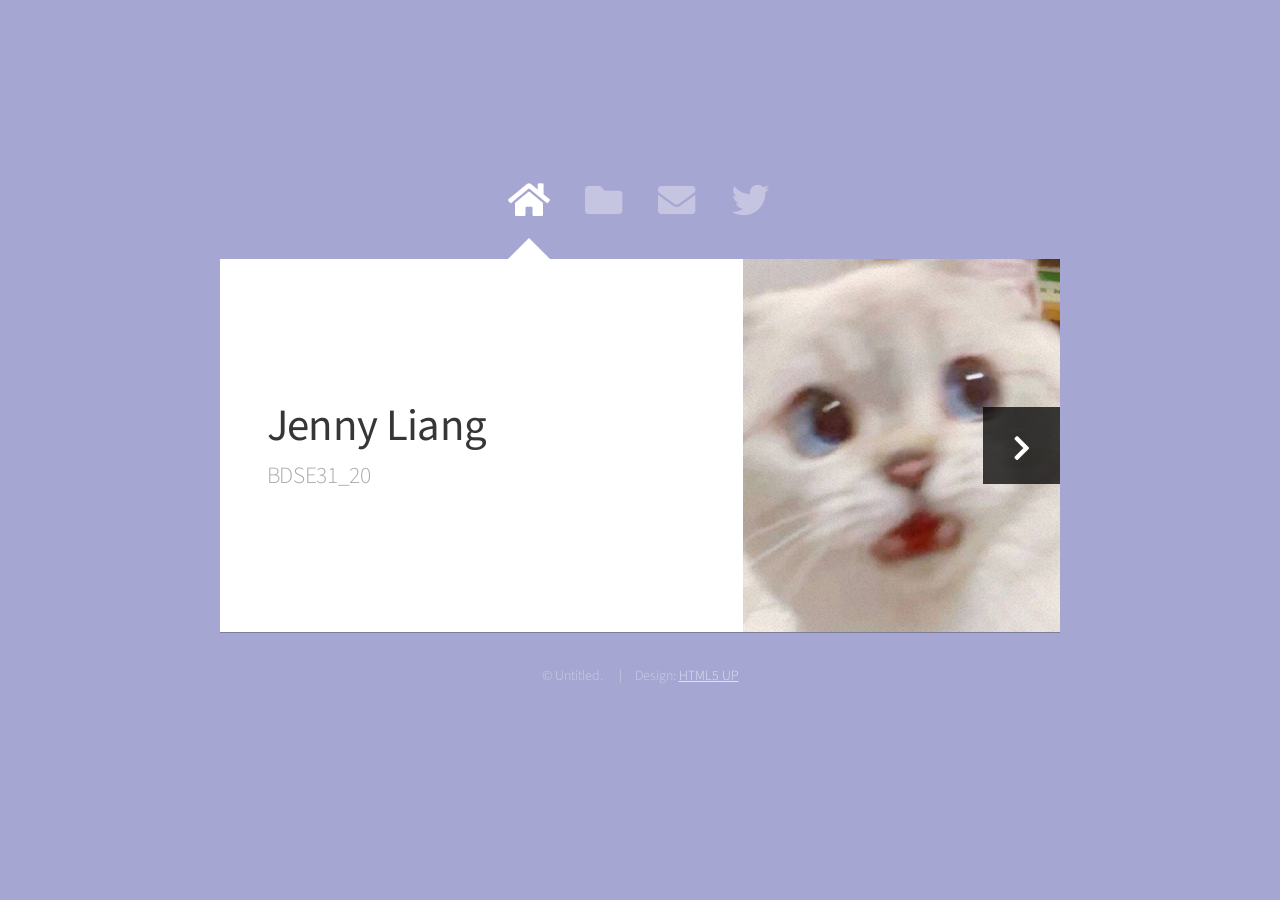
<file: index.html>
<!DOCTYPE HTML>
<html>

<head>
	<title>Web Fundamentals Workshop</title>
	<meta charset="utf-8" />
	<meta name="viewport" content="width=device-width, initial-scale=1, user-scalable=no" />
	<link rel="stylesheet" href="assets/css/main.css" />
	<noscript>
		<link rel="stylesheet" href="assets/css/noscript.css" />
	</noscript>
</head>

<body class="is-preload">

	<!-- Wrapper-->
	<div id="wrapper">

		<!-- Nav -->
		<nav id="nav">
			<a href="#" class="icon solid fa-home"><span>Home</span></a>
			<a href="#work" class="icon solid fa-folder"><span>Work</span></a>
			<a href="#contact" class="icon solid fa-envelope"><span>Contact</span></a>
			<a href="https://twitter.com/ajlkn" class="icon brands fa-twitter"><span>Twitter</span></a>
		</nav>

		<!-- Main -->
		<div id="main">

			<!-- Me -->
			<article id="home" class="panel intro">
				<header>
					<h1>Jenny Liang</h1>
					<p>BDSE31_20</p>
				</header>
				<a href="#work" class="jumplink pic">
					<span class="arrow icon solid fa-chevron-right"><span>See my work</span></span>
					<img src="images/memecat02.jpg" alt="" />
				</a>
			</article>

			<!-- Work -->
			<article id="work" class="panel">
				<header>
					<h2>資料視覺化作品集</h2>
				</header>
				<p>
					Powered By Plotly.js
				</p>
				<section>
					<div class="row">
						<div class="col-4 col-6-medium col-12-small">
							<a target="_blank" href="line-chart/index.html" class="image fit"><img
									src="images/202301折線車流量.png" alt=""></a>
						</div>
						<div class="col-4 col-6-medium col-12-small">
							<a target="_blank" href="bar-chart/index.html" class="image fit"><img
									src="images/202302車流量.png" alt=""></a>
						</div>
						<div class="col-4 col-6-medium col-12-small">
							<a target="_blank" href="histogram/index.html" class="image fit"><img
									src="images/鐵達尼號直方圖.png" alt=""></a>
						</div>
						<div class="col-4 col-6-medium col-12-small">
							<a target="_blank" href="piechart/index.html" class="image fit"><img
									src="images/鐵達尼號數據比例圖.png" alt=""></a>
						</div>
						<div class="col-4 col-6-medium col-12-small">
							<a target="_blank" href="map-chart/index.html" class="image fit"><img
									src="images/2010年各國成人純酒精消耗量.png" alt=""></a>
						</div>
					</div>
				</section>
			</article>

			<!-- Contact -->
			<article id="contact" class="panel">
				<header>
					<h2>Contact Me</h2>
				</header>
				<form action="#" method="post">
					<div>
						<div class="row">
							<div class="col-6 col-12-medium">
								<input type="text" name="name" placeholder="Name" />
							</div>
							<div class="col-6 col-12-medium">
								<input type="text" name="email" placeholder="Email" />
							</div>
							<div class="col-12">
								<input type="text" name="subject" placeholder="Subject" />
							</div>
							<div class="col-12">
								<textarea name="message" placeholder="Message" rows="6"></textarea>
							</div>
							<div class="col-12">
								<input type="submit" value="Send Message" />
							</div>
						</div>
					</div>
				</form>
			</article>

		</div>

		<!-- Footer -->
		<div id="footer">
			<ul class="copyright">
				<li>&copy; Untitled.</li>
				<li>Design: <a href="http://html5up.net">HTML5 UP</a></li>
			</ul>
		</div>

	</div>

	<!-- Scripts -->
	<script src="assets/js/jquery.min.js"></script>
	<script src="assets/js/browser.min.js"></script>
	<script src="assets/js/breakpoints.min.js"></script>
	<script src="assets/js/util.js"></script>
	<script src="assets/js/main.js"></script>

</body>

</html>
</file>
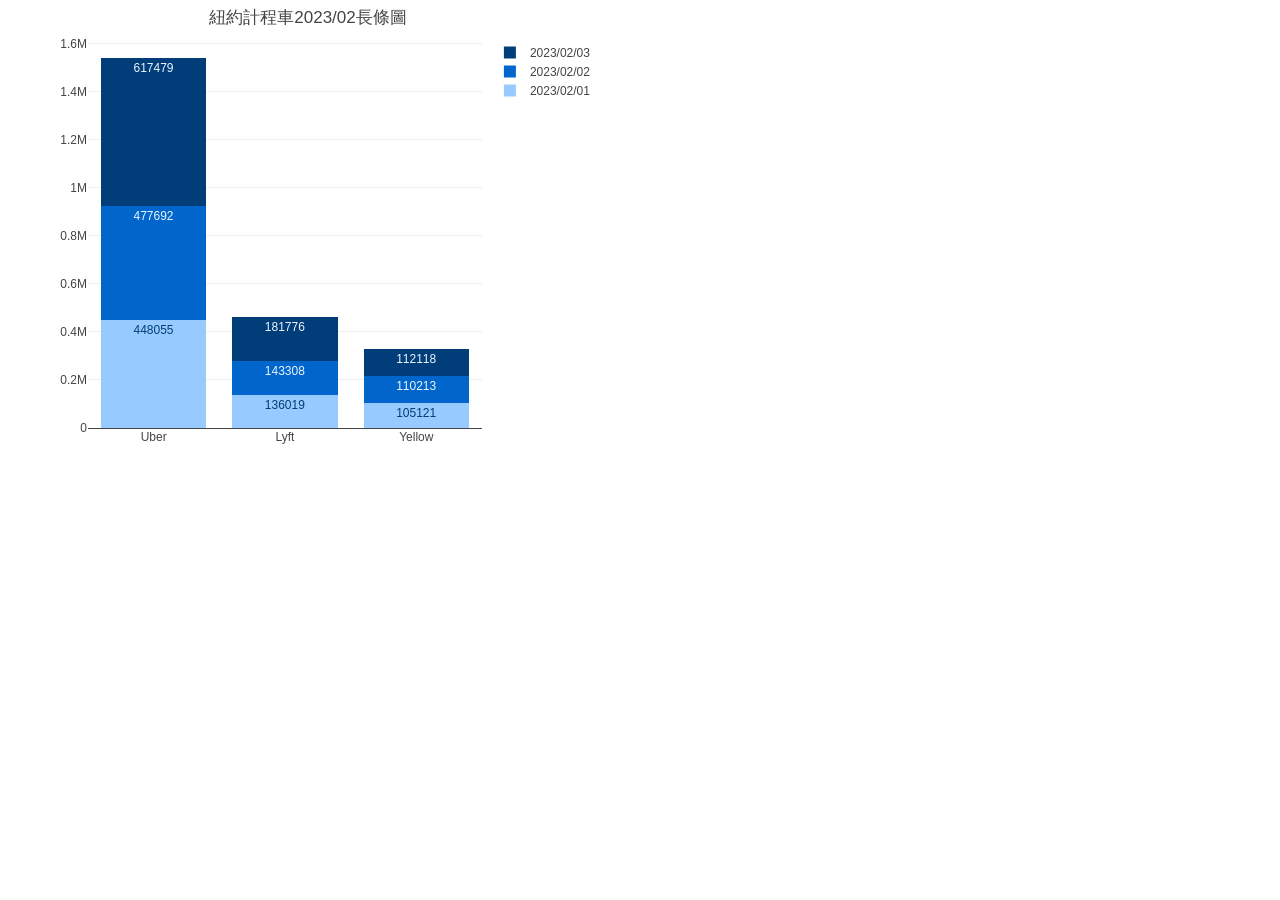
<file: bar-chart/index.html>
<!DOCTYPE html>

<html>

<head>
    <meta charset="utf-8">
    <title>0906長條圖練習</title>
    <link rel="stylesheet" href="style.css">
</head>

<body>
    <div id="myGraph"></div>
    <script src="https://cdn.plot.ly/plotly-2.25.2.min.js"></script>
    <!-- google搜尋plotly js cdn  -->
    <script src="data.js"></script> <!--一定要放在main.js之前-->
    <script src="main.js"></script>
</body>

</html>
</file>
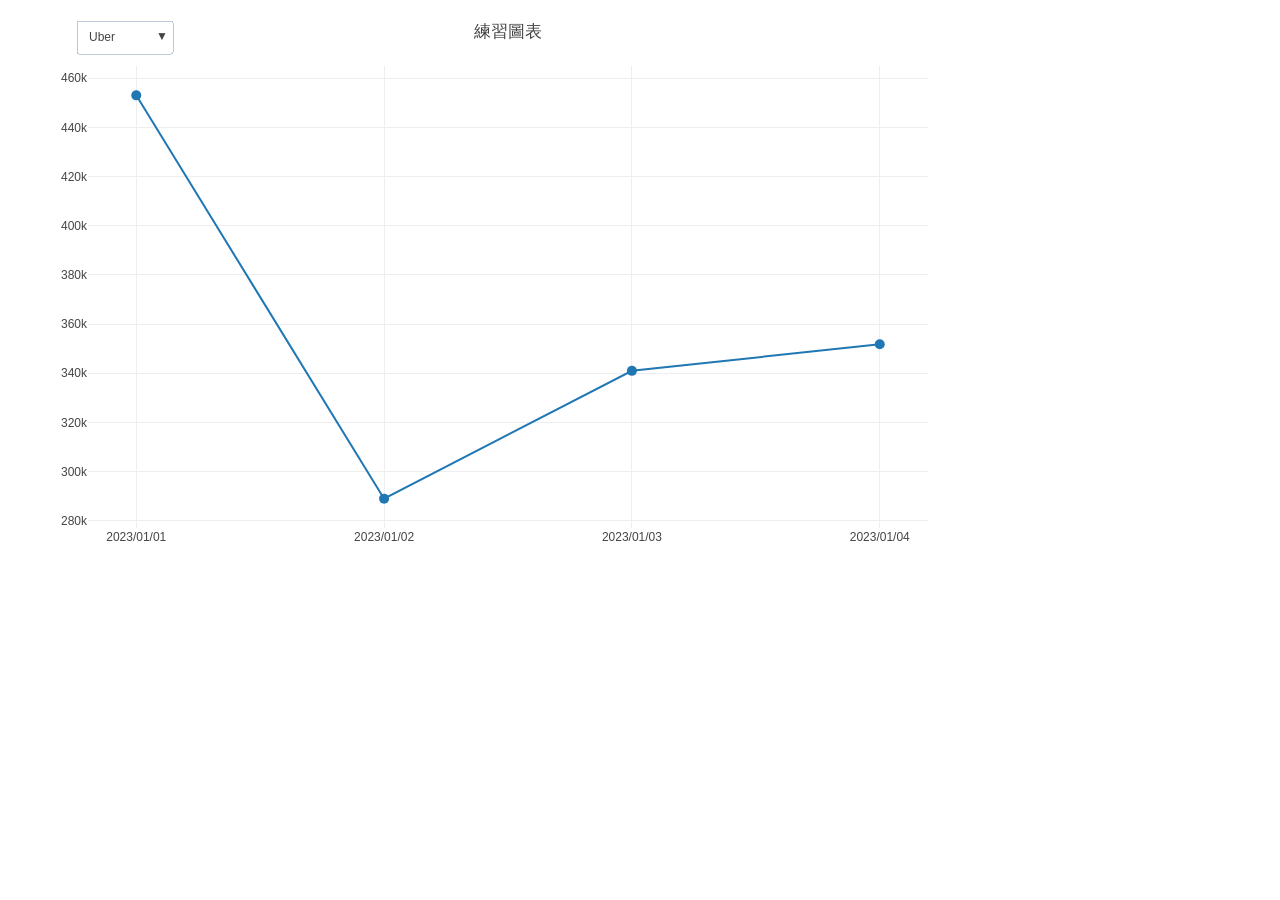
<file: line-chart/index.html>
<!DOCTYPE html>

<html>

<head>
    <meta charset="utf-8">
    <title>練習</title>
    <link rel="stylesheet" href="style.css">
</head>

<body>
    <div id="myGraph"></div>
    <script src="https://cdn.plot.ly/plotly-2.25.2.min.js"></script>
    <!-- google搜尋plotly js cdn  -->
    <script src="data.js"></script> <!--一定要放在main.js之前-->
    <script src="main.js"></script>
</body>

</html>
</file>
<file: assets/css/noscript.css>
/* Wrapper */

	#wrapper {
		opacity: 1 !important;
	}

/* Nav */

	#nav a {
		opacity: 1.0;
	}

		#nav a:before, #nav a:after {
			display: none;
		}

		#nav a span {
			top: 0;
			opacity: 1.0;
		}

			#nav a span:after {
				display: none;
			}

/* Main */

	#main {
		background: none;
		box-shadow: none;
	}

		#main > .panel {
			background: #ffffff;
			margin-bottom: 2em;
		}

			#main > .panel:last-child {
				margin-bottom: 0;
			}
</file>
<file: bar-chart/style.css>
#myGraph {
    width: 600px;
    height: 500px;
}
</file>
<file: line-chart/style.css>
#myGraph {
    width: 1000px;
    height: 600px;
}
</file>
<file: assets/css/main.css>
@import url("https://fonts.googleapis.com/css?family=Source+Sans+Pro:300,400,300italic,400italic");
@import url("fontawesome-all.min.css");

html,
body,
div,
span,
applet,
object,
iframe,
h1,
h2,
h3,
h4,
h5,
h6,
p,
blockquote,
pre,
a,
abbr,
acronym,
address,
big,
cite,
code,
del,
dfn,
em,
img,
ins,
kbd,
q,
s,
samp,
small,
strike,
strong,
sub,
sup,
tt,
var,
b,
u,
i,
center,
dl,
dt,
dd,
ol,
ul,
li,
fieldset,
form,
label,
legend,
table,
caption,
tbody,
tfoot,
thead,
tr,
th,
td,
article,
aside,
canvas,
details,
embed,
figure,
figcaption,
footer,
header,
hgroup,
menu,
nav,
output,
ruby,
section,
summary,
time,
mark,
audio,
video {
	margin: 0;
	padding: 0;
	border: 0;
	font-size: 100%;
	font: inherit;
	vertical-align: baseline;
}

article,
aside,
details,
figcaption,
figure,
footer,
header,
hgroup,
menu,
nav,
section {
	display: block;
}

body {
	line-height: 1;
}

ol,
ul {
	list-style: none;
}

blockquote,
q {
	quotes: none;
}

blockquote:before,
blockquote:after,
q:before,
q:after {
	content: '';
	content: none;
}

table {
	border-collapse: collapse;
	border-spacing: 0;
}

body {
	-webkit-text-size-adjust: none;
}

mark {
	background-color: transparent;
	color: inherit;
}

input::-moz-focus-inner {
	border: 0;
	padding: 0;
}

input,
select,
textarea {
	-moz-appearance: none;
	-webkit-appearance: none;
	-ms-appearance: none;
	appearance: none;
}

/* Row */

.row {
	display: flex;
	flex-wrap: wrap;
	box-sizing: border-box;
	align-items: stretch;
}

.row>* {
	box-sizing: border-box;
}

.row.gtr-uniform>*> :last-child {
	margin-bottom: 0;
}

.row.aln-left {
	justify-content: flex-start;
}

.row.aln-center {
	justify-content: center;
}

.row.aln-right {
	justify-content: flex-end;
}

.row.aln-top {
	align-items: flex-start;
}

.row.aln-middle {
	align-items: center;
}

.row.aln-bottom {
	align-items: flex-end;
}

.row>.imp {
	order: -1;
}

.row>.col-1 {
	width: 8.33333%;
}

.row>.off-1 {
	margin-left: 8.33333%;
}

.row>.col-2 {
	width: 16.66667%;
}

.row>.off-2 {
	margin-left: 16.66667%;
}

.row>.col-3 {
	width: 25%;
}

.row>.off-3 {
	margin-left: 25%;
}

.row>.col-4 {
	width: 33.33333%;
}

.row>.off-4 {
	margin-left: 33.33333%;
}

.row>.col-5 {
	width: 41.66667%;
}

.row>.off-5 {
	margin-left: 41.66667%;
}

.row>.col-6 {
	width: 50%;
}

.row>.off-6 {
	margin-left: 50%;
}

.row>.col-7 {
	width: 58.33333%;
}

.row>.off-7 {
	margin-left: 58.33333%;
}

.row>.col-8 {
	width: 66.66667%;
}

.row>.off-8 {
	margin-left: 66.66667%;
}

.row>.col-9 {
	width: 75%;
}

.row>.off-9 {
	margin-left: 75%;
}

.row>.col-10 {
	width: 83.33333%;
}

.row>.off-10 {
	margin-left: 83.33333%;
}

.row>.col-11 {
	width: 91.66667%;
}

.row>.off-11 {
	margin-left: 91.66667%;
}

.row>.col-12 {
	width: 100%;
}

.row>.off-12 {
	margin-left: 100%;
}

.row.gtr-0 {
	margin-top: 0em;
	margin-left: 0em;
}

.row.gtr-0>* {
	padding: 0em 0 0 0em;
}

.row.gtr-0.gtr-uniform {
	margin-top: 0em;
}

.row.gtr-0.gtr-uniform>* {
	padding-top: 0em;
}

.row.gtr-25 {
	margin-top: -0.3125em;
	margin-left: -0.3125em;
}

.row.gtr-25>* {
	padding: 0.3125em 0 0 0.3125em;
}

.row.gtr-25.gtr-uniform {
	margin-top: -0.3125em;
}

.row.gtr-25.gtr-uniform>* {
	padding-top: 0.3125em;
}

.row.gtr-50 {
	margin-top: -0.625em;
	margin-left: -0.625em;
}

.row.gtr-50>* {
	padding: 0.625em 0 0 0.625em;
}

.row.gtr-50.gtr-uniform {
	margin-top: -0.625em;
}

.row.gtr-50.gtr-uniform>* {
	padding-top: 0.625em;
}

.row {
	margin-top: -1.25em;
	margin-left: -1.25em;
}

.row>* {
	padding: 1.25em 0 0 1.25em;
}

.row.gtr-uniform {
	margin-top: -1.25em;
}

.row.gtr-uniform>* {
	padding-top: 1.25em;
}

.row.gtr-150 {
	margin-top: -1.875em;
	margin-left: -1.875em;
}

.row.gtr-150>* {
	padding: 1.875em 0 0 1.875em;
}

.row.gtr-150.gtr-uniform {
	margin-top: -1.875em;
}

.row.gtr-150.gtr-uniform>* {
	padding-top: 1.875em;
}

.row.gtr-200 {
	margin-top: -2.5em;
	margin-left: -2.5em;
}

.row.gtr-200>* {
	padding: 2.5em 0 0 2.5em;
}

.row.gtr-200.gtr-uniform {
	margin-top: -2.5em;
}

.row.gtr-200.gtr-uniform>* {
	padding-top: 2.5em;
}

@media screen and (max-width: 1680px) {

	.row {
		display: flex;
		flex-wrap: wrap;
		box-sizing: border-box;
		align-items: stretch;
	}

	.row>* {
		box-sizing: border-box;
	}

	.row.gtr-uniform>*> :last-child {
		margin-bottom: 0;
	}

	.row.aln-left {
		justify-content: flex-start;
	}

	.row.aln-center {
		justify-content: center;
	}

	.row.aln-right {
		justify-content: flex-end;
	}

	.row.aln-top {
		align-items: flex-start;
	}

	.row.aln-middle {
		align-items: center;
	}

	.row.aln-bottom {
		align-items: flex-end;
	}

	.row>.imp-xlarge {
		order: -1;
	}

	.row>.col-1-xlarge {
		width: 8.33333%;
	}

	.row>.off-1-xlarge {
		margin-left: 8.33333%;
	}

	.row>.col-2-xlarge {
		width: 16.66667%;
	}

	.row>.off-2-xlarge {
		margin-left: 16.66667%;
	}

	.row>.col-3-xlarge {
		width: 25%;
	}

	.row>.off-3-xlarge {
		margin-left: 25%;
	}

	.row>.col-4-xlarge {
		width: 33.33333%;
	}

	.row>.off-4-xlarge {
		margin-left: 33.33333%;
	}

	.row>.col-5-xlarge {
		width: 41.66667%;
	}

	.row>.off-5-xlarge {
		margin-left: 41.66667%;
	}

	.row>.col-6-xlarge {
		width: 50%;
	}

	.row>.off-6-xlarge {
		margin-left: 50%;
	}

	.row>.col-7-xlarge {
		width: 58.33333%;
	}

	.row>.off-7-xlarge {
		margin-left: 58.33333%;
	}

	.row>.col-8-xlarge {
		width: 66.66667%;
	}

	.row>.off-8-xlarge {
		margin-left: 66.66667%;
	}

	.row>.col-9-xlarge {
		width: 75%;
	}

	.row>.off-9-xlarge {
		margin-left: 75%;
	}

	.row>.col-10-xlarge {
		width: 83.33333%;
	}

	.row>.off-10-xlarge {
		margin-left: 83.33333%;
	}

	.row>.col-11-xlarge {
		width: 91.66667%;
	}

	.row>.off-11-xlarge {
		margin-left: 91.66667%;
	}

	.row>.col-12-xlarge {
		width: 100%;
	}

	.row>.off-12-xlarge {
		margin-left: 100%;
	}

	.row.gtr-0 {
		margin-top: 0em;
		margin-left: 0em;
	}

	.row.gtr-0>* {
		padding: 0em 0 0 0em;
	}

	.row.gtr-0.gtr-uniform {
		margin-top: 0em;
	}

	.row.gtr-0.gtr-uniform>* {
		padding-top: 0em;
	}

	.row.gtr-25 {
		margin-top: -0.3125em;
		margin-left: -0.3125em;
	}

	.row.gtr-25>* {
		padding: 0.3125em 0 0 0.3125em;
	}

	.row.gtr-25.gtr-uniform {
		margin-top: -0.3125em;
	}

	.row.gtr-25.gtr-uniform>* {
		padding-top: 0.3125em;
	}

	.row.gtr-50 {
		margin-top: -0.625em;
		margin-left: -0.625em;
	}

	.row.gtr-50>* {
		padding: 0.625em 0 0 0.625em;
	}

	.row.gtr-50.gtr-uniform {
		margin-top: -0.625em;
	}

	.row.gtr-50.gtr-uniform>* {
		padding-top: 0.625em;
	}

	.row {
		margin-top: -1.25em;
		margin-left: -1.25em;
	}

	.row>* {
		padding: 1.25em 0 0 1.25em;
	}

	.row.gtr-uniform {
		margin-top: -1.25em;
	}

	.row.gtr-uniform>* {
		padding-top: 1.25em;
	}

	.row.gtr-150 {
		margin-top: -1.875em;
		margin-left: -1.875em;
	}

	.row.gtr-150>* {
		padding: 1.875em 0 0 1.875em;
	}

	.row.gtr-150.gtr-uniform {
		margin-top: -1.875em;
	}

	.row.gtr-150.gtr-uniform>* {
		padding-top: 1.875em;
	}

	.row.gtr-200 {
		margin-top: -2.5em;
		margin-left: -2.5em;
	}

	.row.gtr-200>* {
		padding: 2.5em 0 0 2.5em;
	}

	.row.gtr-200.gtr-uniform {
		margin-top: -2.5em;
	}

	.row.gtr-200.gtr-uniform>* {
		padding-top: 2.5em;
	}

}

@media screen and (max-width: 1280px) {

	.row {
		display: flex;
		flex-wrap: wrap;
		box-sizing: border-box;
		align-items: stretch;
	}

	.row>* {
		box-sizing: border-box;
	}

	.row.gtr-uniform>*> :last-child {
		margin-bottom: 0;
	}

	.row.aln-left {
		justify-content: flex-start;
	}

	.row.aln-center {
		justify-content: center;
	}

	.row.aln-right {
		justify-content: flex-end;
	}

	.row.aln-top {
		align-items: flex-start;
	}

	.row.aln-middle {
		align-items: center;
	}

	.row.aln-bottom {
		align-items: flex-end;
	}

	.row>.imp-large {
		order: -1;
	}

	.row>.col-1-large {
		width: 8.33333%;
	}

	.row>.off-1-large {
		margin-left: 8.33333%;
	}

	.row>.col-2-large {
		width: 16.66667%;
	}

	.row>.off-2-large {
		margin-left: 16.66667%;
	}

	.row>.col-3-large {
		width: 25%;
	}

	.row>.off-3-large {
		margin-left: 25%;
	}

	.row>.col-4-large {
		width: 33.33333%;
	}

	.row>.off-4-large {
		margin-left: 33.33333%;
	}

	.row>.col-5-large {
		width: 41.66667%;
	}

	.row>.off-5-large {
		margin-left: 41.66667%;
	}

	.row>.col-6-large {
		width: 50%;
	}

	.row>.off-6-large {
		margin-left: 50%;
	}

	.row>.col-7-large {
		width: 58.33333%;
	}

	.row>.off-7-large {
		margin-left: 58.33333%;
	}

	.row>.col-8-large {
		width: 66.66667%;
	}

	.row>.off-8-large {
		margin-left: 66.66667%;
	}

	.row>.col-9-large {
		width: 75%;
	}

	.row>.off-9-large {
		margin-left: 75%;
	}

	.row>.col-10-large {
		width: 83.33333%;
	}

	.row>.off-10-large {
		margin-left: 83.33333%;
	}

	.row>.col-11-large {
		width: 91.66667%;
	}

	.row>.off-11-large {
		margin-left: 91.66667%;
	}

	.row>.col-12-large {
		width: 100%;
	}

	.row>.off-12-large {
		margin-left: 100%;
	}

	.row.gtr-0 {
		margin-top: 0em;
		margin-left: 0em;
	}

	.row.gtr-0>* {
		padding: 0em 0 0 0em;
	}

	.row.gtr-0.gtr-uniform {
		margin-top: 0em;
	}

	.row.gtr-0.gtr-uniform>* {
		padding-top: 0em;
	}

	.row.gtr-25 {
		margin-top: -0.3125em;
		margin-left: -0.3125em;
	}

	.row.gtr-25>* {
		padding: 0.3125em 0 0 0.3125em;
	}

	.row.gtr-25.gtr-uniform {
		margin-top: -0.3125em;
	}

	.row.gtr-25.gtr-uniform>* {
		padding-top: 0.3125em;
	}

	.row.gtr-50 {
		margin-top: -0.625em;
		margin-left: -0.625em;
	}

	.row.gtr-50>* {
		padding: 0.625em 0 0 0.625em;
	}

	.row.gtr-50.gtr-uniform {
		margin-top: -0.625em;
	}

	.row.gtr-50.gtr-uniform>* {
		padding-top: 0.625em;
	}

	.row {
		margin-top: -1.25em;
		margin-left: -1.25em;
	}

	.row>* {
		padding: 1.25em 0 0 1.25em;
	}

	.row.gtr-uniform {
		margin-top: -1.25em;
	}

	.row.gtr-uniform>* {
		padding-top: 1.25em;
	}

	.row.gtr-150 {
		margin-top: -1.875em;
		margin-left: -1.875em;
	}

	.row.gtr-150>* {
		padding: 1.875em 0 0 1.875em;
	}

	.row.gtr-150.gtr-uniform {
		margin-top: -1.875em;
	}

	.row.gtr-150.gtr-uniform>* {
		padding-top: 1.875em;
	}

	.row.gtr-200 {
		margin-top: -2.5em;
		margin-left: -2.5em;
	}

	.row.gtr-200>* {
		padding: 2.5em 0 0 2.5em;
	}

	.row.gtr-200.gtr-uniform {
		margin-top: -2.5em;
	}

	.row.gtr-200.gtr-uniform>* {
		padding-top: 2.5em;
	}

}

@media screen and (max-width: 980px) {

	.row {
		display: flex;
		flex-wrap: wrap;
		box-sizing: border-box;
		align-items: stretch;
	}

	.row>* {
		box-sizing: border-box;
	}

	.row.gtr-uniform>*> :last-child {
		margin-bottom: 0;
	}

	.row.aln-left {
		justify-content: flex-start;
	}

	.row.aln-center {
		justify-content: center;
	}

	.row.aln-right {
		justify-content: flex-end;
	}

	.row.aln-top {
		align-items: flex-start;
	}

	.row.aln-middle {
		align-items: center;
	}

	.row.aln-bottom {
		align-items: flex-end;
	}

	.row>.imp-medium {
		order: -1;
	}

	.row>.col-1-medium {
		width: 8.33333%;
	}

	.row>.off-1-medium {
		margin-left: 8.33333%;
	}

	.row>.col-2-medium {
		width: 16.66667%;
	}

	.row>.off-2-medium {
		margin-left: 16.66667%;
	}

	.row>.col-3-medium {
		width: 25%;
	}

	.row>.off-3-medium {
		margin-left: 25%;
	}

	.row>.col-4-medium {
		width: 33.33333%;
	}

	.row>.off-4-medium {
		margin-left: 33.33333%;
	}

	.row>.col-5-medium {
		width: 41.66667%;
	}

	.row>.off-5-medium {
		margin-left: 41.66667%;
	}

	.row>.col-6-medium {
		width: 50%;
	}

	.row>.off-6-medium {
		margin-left: 50%;
	}

	.row>.col-7-medium {
		width: 58.33333%;
	}

	.row>.off-7-medium {
		margin-left: 58.33333%;
	}

	.row>.col-8-medium {
		width: 66.66667%;
	}

	.row>.off-8-medium {
		margin-left: 66.66667%;
	}

	.row>.col-9-medium {
		width: 75%;
	}

	.row>.off-9-medium {
		margin-left: 75%;
	}

	.row>.col-10-medium {
		width: 83.33333%;
	}

	.row>.off-10-medium {
		margin-left: 83.33333%;
	}

	.row>.col-11-medium {
		width: 91.66667%;
	}

	.row>.off-11-medium {
		margin-left: 91.66667%;
	}

	.row>.col-12-medium {
		width: 100%;
	}

	.row>.off-12-medium {
		margin-left: 100%;
	}

	.row.gtr-0 {
		margin-top: 0em;
		margin-left: 0em;
	}

	.row.gtr-0>* {
		padding: 0em 0 0 0em;
	}

	.row.gtr-0.gtr-uniform {
		margin-top: 0em;
	}

	.row.gtr-0.gtr-uniform>* {
		padding-top: 0em;
	}

	.row.gtr-25 {
		margin-top: -0.3125em;
		margin-left: -0.3125em;
	}

	.row.gtr-25>* {
		padding: 0.3125em 0 0 0.3125em;
	}

	.row.gtr-25.gtr-uniform {
		margin-top: -0.3125em;
	}

	.row.gtr-25.gtr-uniform>* {
		padding-top: 0.3125em;
	}

	.row.gtr-50 {
		margin-top: -0.625em;
		margin-left: -0.625em;
	}

	.row.gtr-50>* {
		padding: 0.625em 0 0 0.625em;
	}

	.row.gtr-50.gtr-uniform {
		margin-top: -0.625em;
	}

	.row.gtr-50.gtr-uniform>* {
		padding-top: 0.625em;
	}

	.row {
		margin-top: -1.25em;
		margin-left: -1.25em;
	}

	.row>* {
		padding: 1.25em 0 0 1.25em;
	}

	.row.gtr-uniform {
		margin-top: -1.25em;
	}

	.row.gtr-uniform>* {
		padding-top: 1.25em;
	}

	.row.gtr-150 {
		margin-top: -1.875em;
		margin-left: -1.875em;
	}

	.row.gtr-150>* {
		padding: 1.875em 0 0 1.875em;
	}

	.row.gtr-150.gtr-uniform {
		margin-top: -1.875em;
	}

	.row.gtr-150.gtr-uniform>* {
		padding-top: 1.875em;
	}

	.row.gtr-200 {
		margin-top: -2.5em;
		margin-left: -2.5em;
	}

	.row.gtr-200>* {
		padding: 2.5em 0 0 2.5em;
	}

	.row.gtr-200.gtr-uniform {
		margin-top: -2.5em;
	}

	.row.gtr-200.gtr-uniform>* {
		padding-top: 2.5em;
	}

}

@media screen and (max-width: 736px) {

	.row {
		display: flex;
		flex-wrap: wrap;
		box-sizing: border-box;
		align-items: stretch;
	}

	.row>* {
		box-sizing: border-box;
	}

	.row.gtr-uniform>*> :last-child {
		margin-bottom: 0;
	}

	.row.aln-left {
		justify-content: flex-start;
	}

	.row.aln-center {
		justify-content: center;
	}

	.row.aln-right {
		justify-content: flex-end;
	}

	.row.aln-top {
		align-items: flex-start;
	}

	.row.aln-middle {
		align-items: center;
	}

	.row.aln-bottom {
		align-items: flex-end;
	}

	.row>.imp-small {
		order: -1;
	}

	.row>.col-1-small {
		width: 8.33333%;
	}

	.row>.off-1-small {
		margin-left: 8.33333%;
	}

	.row>.col-2-small {
		width: 16.66667%;
	}

	.row>.off-2-small {
		margin-left: 16.66667%;
	}

	.row>.col-3-small {
		width: 25%;
	}

	.row>.off-3-small {
		margin-left: 25%;
	}

	.row>.col-4-small {
		width: 33.33333%;
	}

	.row>.off-4-small {
		margin-left: 33.33333%;
	}

	.row>.col-5-small {
		width: 41.66667%;
	}

	.row>.off-5-small {
		margin-left: 41.66667%;
	}

	.row>.col-6-small {
		width: 50%;
	}

	.row>.off-6-small {
		margin-left: 50%;
	}

	.row>.col-7-small {
		width: 58.33333%;
	}

	.row>.off-7-small {
		margin-left: 58.33333%;
	}

	.row>.col-8-small {
		width: 66.66667%;
	}

	.row>.off-8-small {
		margin-left: 66.66667%;
	}

	.row>.col-9-small {
		width: 75%;
	}

	.row>.off-9-small {
		margin-left: 75%;
	}

	.row>.col-10-small {
		width: 83.33333%;
	}

	.row>.off-10-small {
		margin-left: 83.33333%;
	}

	.row>.col-11-small {
		width: 91.66667%;
	}

	.row>.off-11-small {
		margin-left: 91.66667%;
	}

	.row>.col-12-small {
		width: 100%;
	}

	.row>.off-12-small {
		margin-left: 100%;
	}

	.row.gtr-0 {
		margin-top: 0em;
		margin-left: 0em;
	}

	.row.gtr-0>* {
		padding: 0em 0 0 0em;
	}

	.row.gtr-0.gtr-uniform {
		margin-top: 0em;
	}

	.row.gtr-0.gtr-uniform>* {
		padding-top: 0em;
	}

	.row.gtr-25 {
		margin-top: -0.3125em;
		margin-left: -0.3125em;
	}

	.row.gtr-25>* {
		padding: 0.3125em 0 0 0.3125em;
	}

	.row.gtr-25.gtr-uniform {
		margin-top: -0.3125em;
	}

	.row.gtr-25.gtr-uniform>* {
		padding-top: 0.3125em;
	}

	.row.gtr-50 {
		margin-top: -0.625em;
		margin-left: -0.625em;
	}

	.row.gtr-50>* {
		padding: 0.625em 0 0 0.625em;
	}

	.row.gtr-50.gtr-uniform {
		margin-top: -0.625em;
	}

	.row.gtr-50.gtr-uniform>* {
		padding-top: 0.625em;
	}

	.row {
		margin-top: -1.25em;
		margin-left: -1.25em;
	}

	.row>* {
		padding: 1.25em 0 0 1.25em;
	}

	.row.gtr-uniform {
		margin-top: -1.25em;
	}

	.row.gtr-uniform>* {
		padding-top: 1.25em;
	}

	.row.gtr-150 {
		margin-top: -1.875em;
		margin-left: -1.875em;
	}

	.row.gtr-150>* {
		padding: 1.875em 0 0 1.875em;
	}

	.row.gtr-150.gtr-uniform {
		margin-top: -1.875em;
	}

	.row.gtr-150.gtr-uniform>* {
		padding-top: 1.875em;
	}

	.row.gtr-200 {
		margin-top: -2.5em;
		margin-left: -2.5em;
	}

	.row.gtr-200>* {
		padding: 2.5em 0 0 2.5em;
	}

	.row.gtr-200.gtr-uniform {
		margin-top: -2.5em;
	}

	.row.gtr-200.gtr-uniform>* {
		padding-top: 2.5em;
	}

}

/* Basic */

html {
	box-sizing: border-box;
}

*,
*:before,
*:after {
	box-sizing: inherit;
}

body {
	/* background-image: url("images/overlay.png"), url("images/bg.jpg"); */
	background-color: #A6A6D2;
	background-repeat: repeat, no-repeat;
	background-size: auto, 100% 100%;
	background-attachment: fixed;
	overflow-y: scroll;
}

body.is-preload *,
body.is-preload *:before,
body.is-preload *:after {
	-moz-animation: none !important;
	-webkit-animation: none !important;
	-ms-animation: none !important;
	animation: none !important;
	-moz-transition: none !important;
	-webkit-transition: none !important;
	-ms-transition: none !important;
	transition: none !important;
}

body,
input,
textarea,
select {
	font-family: 'Source Sans Pro', sans-serif;
	font-weight: 300;
	color: #777777;
	font-size: 20pt;
	line-height: 1.75em;
}

@media screen and (max-width: 1680px) {

	body,
	input,
	textarea,
	select {
		font-size: 15pt;
	}

}

@media screen and (max-width: 1280px) {

	body,
	input,
	textarea,
	select {
		font-size: 14pt;
	}

}

@media screen and (max-width: 736px) {

	body,
	input,
	textarea,
	select {
		font-size: 12pt;
	}

}

@media screen and (max-width: 360px) {

	body,
	input,
	textarea,
	select {
		font-size: 11pt;
	}

}

strong,
b,
h1,
h2,
h3,
h4,
h5,
h6 {
	font-weight: 400;
	color: #363636;
}

h1 {
	font-size: 2.4em;
	letter-spacing: -0.015em;
}

h2 {
	font-size: 1.8em;
	letter-spacing: -0.015em;
}

h3,
h4,
h5,
h6 {
	font-size: 1.25em;
	letter-spacing: -0.015em;
}

@media screen and (max-width: 736px) {

	h1 {
		font-size: 1.75em;
	}

	h2 {
		font-size: 1.375em;
	}

	h3,
	h4,
	h5,
	h6 {
		font-size: 1em;
	}

}

blockquote {
	border-left: solid 0.5em #ddd;
	padding: 1em 0 1em 2em;
	font-style: italic;
}

em,
i {
	font-style: italic;
}

hr {
	border: 0;
	border-top: solid 1px #ddd;
	padding: 1.5em 0 0 0;
	margin: 1.75em 0 0 0;
}

sub {
	position: relative;
	top: 0.5em;
	font-size: 0.8em;
}

sup {
	position: relative;
	top: -0.5em;
	font-size: 0.8em;
}

br.clear {
	clear: both;
}

p,
ul,
ol,
dl,
table,
blockquote,
form {
	margin-bottom: 2em;
}

/* Table */

table {
	width: 100%;
}

table.default tbody tr {
	border-bottom: solid 1px #f4f4f4;
}

table.default td {
	padding: 0.5em 1em 0.5em 1em;
}

table.default th {
	text-align: left;
	font-weight: 400;
	padding: 0.5em 1em 0.5em 1em;
}

table.default thead {
	border-bottom: solid 2px #f4f4f4;
}

/* Form */

form label {
	display: block;
	font-weight: 400;
	color: #363636;
	margin: 0 0 1em 0;
}

form input[type="text"],
form input[type="email"],
form input[type="password"],
form select,
form textarea {
	-webkit-appearance: none;
	border: 0;
	background: #f4f4f4;
	padding: 0.75em;
	width: 100%;
	-moz-transition: background-color .25s ease-in-out;
	-webkit-transition: background-color .25s ease-in-out;
	-ms-transition: background-color .25s ease-in-out;
	transition: background-color .25s ease-in-out;
}

form input[type="text"]:focus,
form input[type="email"]:focus,
form input[type="password"]:focus,
form select:focus,
form textarea:focus {
	background: #f8f8f8;
}

form input[type="text"],
form input[type="email"],
form input[type="password"],
form select {
	line-height: 1.35em;
}

form ::-webkit-input-placeholder {
	color: #999;
}

form :-moz-placeholder {
	color: #999;
}

form ::-moz-placeholder {
	color: #999;
}

form :-ms-input-placeholder {
	color: #999;
}

/* Section/Article */

section,
article {
	margin-bottom: 3em;
}

section> :last-child,
section:last-child,
article> :last-child,
article:last-child {
	margin-bottom: 0;
}

header {
	margin: 0 0 1.5em 0;
}

header>p {
	margin: 0.5em 0 0 0;
	color: #aaa;
}

@media screen and (max-width: 736px) {

	header {
		margin: 0 0 1em 0;
	}

}

/* Image */

.image {
	display: inline-block;
}

.image img {
	display: block;
	width: 100%;
}

.image.fit {
	display: block;
	width: 100%;
}

.image.featured {
	display: block;
	width: 100%;
	margin: 0 0 2em 0;
}

.image.left {
	float: left;
	margin: 0 2em 2em 0;
}

.image.centered {
	display: block;
	margin: 0 0 2em 0;
}

.image.centered img {
	margin: 0 auto;
	width: auto;
}

/* Button */

input[type="button"],
input[type="submit"],
input[type="reset"],
button,
.button {
	-moz-transition: background-color .25s ease-in-out;
	-webkit-transition: background-color .25s ease-in-out;
	-ms-transition: background-color .25s ease-in-out;
	transition: background-color .25s ease-in-out;
	-webkit-appearance: none;
	display: inline-block;
	background-color: #222222;
	color: #ffffff;
	border: 0;
	cursor: pointer;
	outline: 0;
	padding: 0.7em 1.5em 0.7em 1.5em;
}

input[type="button"]:hover,
input[type="submit"]:hover,
input[type="reset"]:hover,
button:hover,
.button:hover {
	background-color: #333333;
}

input[type="button"]:active,
input[type="submit"]:active,
input[type="reset"]:active,
button:active,
.button:active {
	background-color: #444444;
}

input[type="button"].alt,
input[type="submit"].alt,
input[type="reset"].alt,
button.alt,
.button.alt {
	background-color: #777777;
}

input[type="button"].alt:hover,
input[type="submit"].alt:hover,
input[type="reset"].alt:hover,
button.alt:hover,
.button.alt:hover {
	background-color: #888888;
}

input[type="button"].alt:active,
input[type="submit"].alt:active,
input[type="reset"].alt:active,
button.alt:active,
.button.alt:active {
	background-color: #999999;
}

input[type="button"].small,
input[type="submit"].small,
input[type="reset"].small,
button.small,
.button.small {
	font-size: 0.75em;
}

input[type="button"].large,
input[type="submit"].large,
input[type="reset"].large,
button.large,
.button.large {
	font-size: 1.25em;
	padding: 0.5em 1.25em 0.5em 1.25em;
}

input[type="button"].xlarge,
input[type="submit"].xlarge,
input[type="reset"].xlarge,
button.xlarge,
.button.xlarge {
	font-size: 1.5em;
	padding: 0.5em 1.25em 0.5em 1.25em;
}

@media screen and (max-width: 736px) {

	input[type="button"],
	input[type="submit"],
	input[type="reset"],
	button,
	.button {
		width: 100%;
	}

}

/* List */

ul {
	list-style: disc;
	padding-left: 1em;
}

ul li {
	padding-left: 0.5em;
}

ol {
	list-style: decimal;
	padding-left: 1.25em;
}

ol li {
	padding-left: 0.25em;
}

/* Actions */

ul.actions {
	list-style: none;
	padding-left: 0;
}

ul.actions li {
	display: inline-block;
	padding-left: 0;
	margin: 0 0 0 0.5em;
}

ul.actions li:first-child {
	margin-left: 0;
}

@media screen and (max-width: 736px) {

	ul.actions li {
		display: block;
		margin: 0.75em 0 0 0;
	}

	ul.actions li:first-child {
		margin-top: 0;
	}

}

/* Icons */

.icon {
	text-decoration: none;
	position: relative;
	text-decoration: none;
}

.icon:before {
	-moz-osx-font-smoothing: grayscale;
	-webkit-font-smoothing: antialiased;
	display: inline-block;
	font-style: normal;
	font-variant: normal;
	text-rendering: auto;
	line-height: 1;
	text-transform: none !important;
	font-family: 'Font Awesome 5 Free';
	font-weight: 400;
}

.icon.solid:before {
	font-weight: 900;
}

.icon.brands:before {
	font-family: 'Font Awesome 5 Brands';
}

.icon:before {
	line-height: inherit;
}

.icon>.label {
	display: none;
}

/* Nav */

#nav {
	text-align: center;
	height: 4.25em;
	cursor: default;
}

#nav a {
	position: relative;
	display: inline-block;
	color: #ffffff;
	width: 1em;
	height: 1em;
	line-height: 0.9em;
	font-size: 2.5em;
	margin: 0 0.25em 0 0.25em;
	opacity: 0.35;
	outline: 0;
	-moz-transition: opacity .25s ease-in-out;
	-webkit-transition: opacity .25s ease-in-out;
	-ms-transition: opacity .25s ease-in-out;
	transition: opacity .25s ease-in-out;
}

#nav a.icon:before {
	padding-right: 0;
}

#nav a:before {
	font-size: 0.8em;
}

#nav a:after {
	content: '';
	display: block;
	position: absolute;
	left: 50%;
	bottom: -0.75em;
	margin-left: -0.5em;
	border-bottom: solid 0em #ffffff;
	border-left: solid 0.5em transparent;
	border-right: solid 0.5em transparent;
	-moz-transition: border-bottom-width .25s ease-in-out;
	-webkit-transition: border-bottom-width .25s ease-in-out;
	-ms-transition: border-bottom-width .25s ease-in-out;
	transition: border-bottom-width .25s ease-in-out;
}

#nav a span {
	display: block;
	position: absolute;
	background: #222222;
	color: #ffffff;
	top: -2.75em;
	font-size: 0.3em;
	height: 2.25em;
	line-height: 2.25em;
	left: 50%;
	opacity: 0;
	-moz-transition: opacity .25s ease-in-out;
	-webkit-transition: opacity .25s ease-in-out;
	-ms-transition: opacity .25s ease-in-out;
	transition: opacity .25s ease-in-out;
	width: 5.5em;
	margin-left: -2.75em;
}

#nav a span:after {
	content: '';
	display: block;
	position: absolute;
	bottom: -0.4em;
	left: 50%;
	margin-left: -0.6em;
	border-top: solid 0.6em #222222;
	border-left: solid 0.6em transparent;
	border-right: solid 0.6em transparent;
}

#nav a:hover {
	opacity: 1.0;
}

#nav a:hover span {
	opacity: 1.0;
}

#nav a.active {
	opacity: 1.0;
}

#nav a.active:after {
	border-bottom-width: 0.5em;
}

@media screen and (max-width: 980px) {

	#nav a span {
		display: none;
	}

}

/* Wrapper */

#wrapper {
	width: 45em;
	margin: 0 auto;
	min-height: 100vh;
	max-width: 100%;
	padding: 4em 0;
	display: -moz-flex;
	display: -webkit-flex;
	display: -ms-flex;
	display: flex;
	-moz-flex-direction: column;
	-webkit-flex-direction: column;
	-ms-flex-direction: column;
	flex-direction: column;
	-moz-align-items: center;
	-webkit-align-items: center;
	-ms-align-items: center;
	align-items: center;
	-moz-justify-content: center;
	-webkit-justify-content: center;
	-ms-justify-content: center;
	justify-content: center;
	-moz-transition: opacity 1s ease-in-out;
	-webkit-transition: opacity 1s ease-in-out;
	-ms-transition: opacity 1s ease-in-out;
	transition: opacity 1s ease-in-out;
}

body.is-preload #wrapper {
	opacity: 0;
}

@media screen and (max-width: 1280px) {

	#wrapper {
		padding: 3em 0;
		max-width: calc(100% - 6em);
	}

}

@media screen and (max-width: 980px) {

	#wrapper {
		padding: 1.5em 0;
		max-width: calc(100% - 8em);
	}

}

@media screen and (max-width: 736px) {

	#wrapper {
		padding: 1em 0;
		max-width: calc(100% - 2em);
	}

}

@media screen and (max-width: 360px) {

	#wrapper {
		padding: 1em 0;
		max-width: 100%;
	}

}

/* Main */

#main {
	position: relative;
	overflow: hidden;
	width: 100%;
	background: #ffffff;
	box-shadow: 0px 1px 0px 0px rgba(0, 0, 0, 0.25);
	-moz-transition: min-height 0.5s ease-in-out, max-height 0.5s ease-in-out;
	-webkit-transition: min-height 0.5s ease-in-out, max-height 0.5s ease-in-out;
	-ms-transition: min-height 0.5s ease-in-out, max-height 0.5s ease-in-out;
	transition: min-height 0.5s ease-in-out, max-height 0.5s ease-in-out;
}

#main>.panel {
	-moz-transition: opacity 0.25s ease-in-out;
	-webkit-transition: opacity 0.25s ease-in-out;
	-ms-transition: opacity 0.25s ease-in-out;
	transition: opacity 0.25s ease-in-out;
	margin-bottom: 0;
	position: relative;
	padding: 3.5em 2.5em 2.5em 2.5em;
	width: 100%;
}

#main>.panel.inactive {
	opacity: 0;
}

@media screen and (max-width: 736px) {

	#main>.panel {
		padding: 2em 1.5em 1.5em 1.5em;
	}

}

#main>.panel.intro {
	padding: 0;
	height: 20em;
	display: -moz-flex;
	display: -webkit-flex;
	display: -ms-flex;
	display: flex;
	-moz-flex-direction: row;
	-webkit-flex-direction: row;
	-ms-flex-direction: row;
	flex-direction: row;
	-moz-align-items: center;
	-webkit-align-items: center;
	-ms-align-items: center;
	align-items: center;
}

#main>.panel.intro .pic {
	text-decoration: none;
	position: relative;
	-moz-flex-grow: 0;
	-webkit-flex-grow: 0;
	-ms-flex-grow: 0;
	flex-grow: 0;
	-moz-flex-shrink: 0;
	-webkit-flex-shrink: 0;
	-ms-flex-shrink: 0;
	flex-shrink: 0;
	width: 17em;
	height: 100%;
}

#main>.panel.intro .pic:before {
	content: '';
	position: absolute;
	top: 0;
	left: 0;
	background: url("images/overlay.png");
	width: 100%;
	height: 100%;
	z-index: 1;
}

#main>.panel.intro .pic img {
	position: relative;
	display: block;
	position: absolute;
	top: 0;
	left: 0;
	width: 100%;
	height: 100%;
	-moz-object-fit: cover;
	-webkit-object-fit: cover;
	-ms-object-fit: cover;
	object-fit: cover;
	-moz-object-position: center;
	-webkit-object-position: center;
	-ms-object-position: center;
	object-position: center;
}

#main>.panel.intro .pic .arrow {
	display: block;
	position: absolute;
	right: 0;
	top: 50%;
	margin-top: -1.375em;
	width: 2.75em;
	height: 2.75em;
	background: #000;
	background: rgba(0, 0, 0, 0.75);
	color: #ffffff;
	text-align: center;
	line-height: 2.75em;
	font-size: 1.5em;
	z-index: 1;
	-moz-transition: width .15s ease-in-out, padding-right .15s ease-in-out;
	-webkit-transition: width .15s ease-in-out, padding-right .15s ease-in-out;
	-ms-transition: width .15s ease-in-out, padding-right .15s ease-in-out;
	transition: width .15s ease-in-out, padding-right .15s ease-in-out;
}

#main>.panel.intro .pic .arrow:before {
	position: relative;
	padding-right: 0;
	top: 0.125em;
}

#main>.panel.intro .pic .arrow span {
	display: block;
	text-indent: -9999px;
}

#main>.panel.intro .pic:hover .arrow {
	width: 3em;
	padding-right: 0.25em;
}

#main>.panel.intro header {
	-moz-flex-grow: 1;
	-webkit-flex-grow: 1;
	-ms-flex-grow: 1;
	flex-grow: 1;
	-moz-flex-shrink: 1;
	-webkit-flex-shrink: 1;
	-ms-flex-shrink: 1;
	flex-shrink: 1;
	padding: 3.5em 2.5em;
	margin-bottom: 0;
	width: 100%;
}

#main>.panel.intro header h1 {
	line-height: 1.25em;
	margin-bottom: 0;
}

#main>.panel.intro header p {
	letter-spacing: -0.015em;
	font-size: 1.25em;
	margin: 0.25em 0 0 0;
}

@media screen and (max-width: 980px) {

	#main>.panel.intro {
		-moz-flex-direction: column;
		-webkit-flex-direction: column;
		-ms-flex-direction: column;
		flex-direction: column;
		height: auto;
	}

	#main>.panel.intro .pic {
		height: 25em;
		width: 100%;
	}

	#main>.panel.intro header {
		padding: 4em;
		text-align: center;
	}

}

@media screen and (max-width: 736px) {

	#main>.panel.intro .pic {
		height: 20em;
	}

	#main>.panel.intro header {
		padding: 2.75em 2em 2.5em 2em;
	}

	#main>.panel.intro header p {
		font-size: 1em;
		margin: 0.25em 0 0 0;
	}

}

/* Footer */

#footer {
	color: rgba(255, 255, 255, 0.45);
	text-align: center;
	padding: 2em 0 0 0;
	font-size: 0.75em;
}

#footer a {
	color: #ddd;
	color: rgba(255, 255, 255, 0.65);
	-moz-transition: color .25s ease-in-out;
	-webkit-transition: color .25s ease-in-out;
	-ms-transition: color .25s ease-in-out;
	transition: color .25s ease-in-out;
}

#footer a:hover {
	color: white;
}

#footer .copyright {
	list-style: none;
	padding-left: 0;
}

#footer .copyright li {
	display: inline-block;
	padding-left: 1em;
	margin-left: 1em;
	border-left: solid 1px rgba(255, 255, 255, 0.25);
	line-height: 1;
}

#footer .copyright li:first-child {
	padding-left: 0;
	margin-left: 0;
	border-left: 0;
}

@media screen and (max-width: 736px) {

	#footer .copyright li {
		padding-left: 0.5em;
		margin-left: 0.5em;
	}

}
</file>
